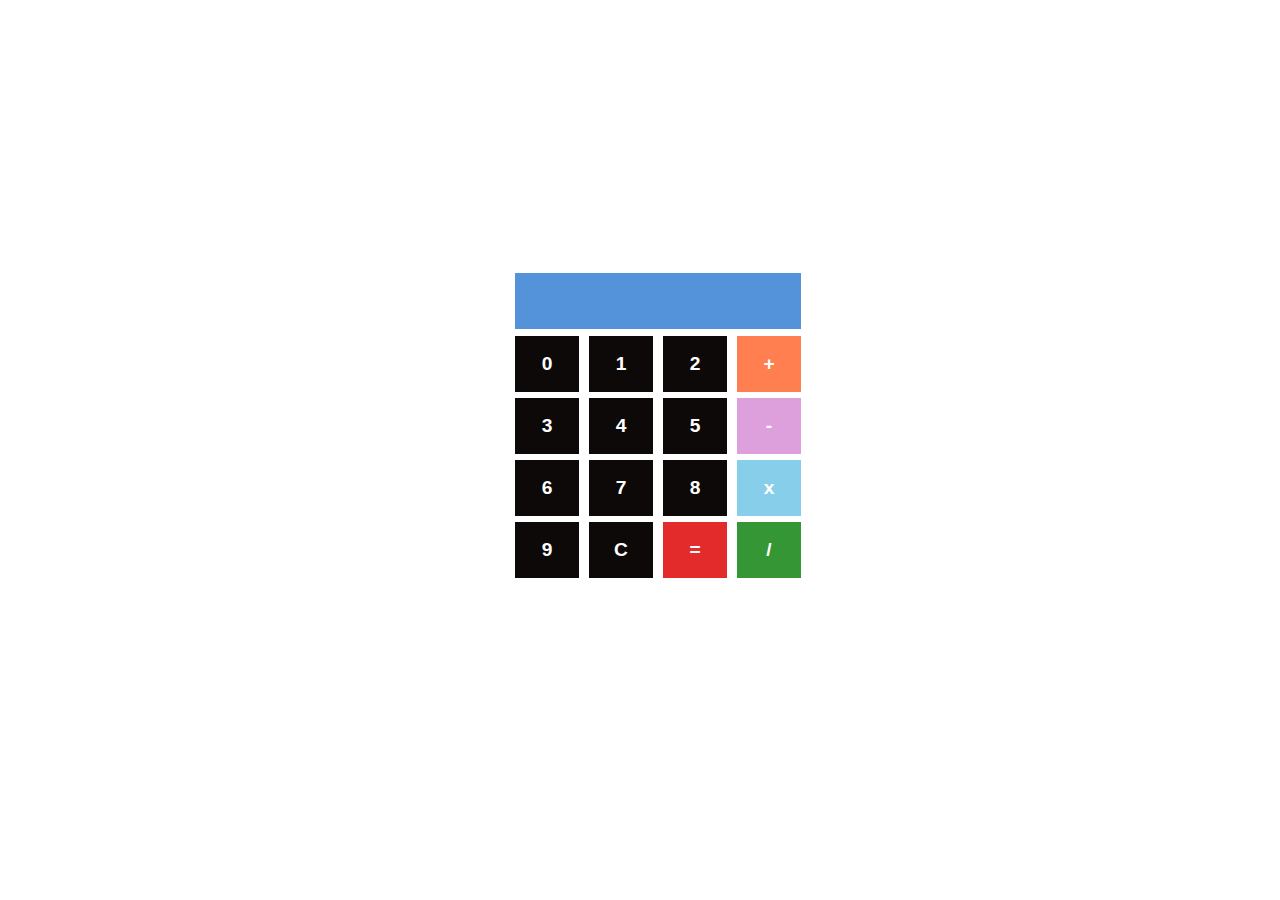
<file: index.html>
<!DOCTYPE html>
<html lang="en">
  <head>
    <meta charset="UTF-8" />
    <meta http-equiv="X-UA-Compatible" content="IE=edge" />
    <meta name="viewport" content="width=device-width, initial-scale=1.0" />
    <title>Basic calculator</title>
    <link rel="stylesheet" href="style.css" />
    <script defer src="script.js"></script>
  </head>
  <body>
    <div class="main-calc-body">
      <button class="display"></button>
      <div>
        <button class="number">0</button>
        <button class="number">1</button>
        <button class="number">2</button>
        <button class="operation plus">+</button>
      </div>
      <div>
        <button class="number">3</button>
        <button class="number">4</button>
        <button class="number">5</button>
        <button class="operation minus">-</button>
      </div>
      <div>
        <button class="number">6</button>
        <button class="number">7</button>
        <button class="number">8</button>
        <button class="operation multiply">x</button>
      </div>
      <div>
        <button class="number">9</button>
        <button class="operation clear">C</button>
        <button class="operation equals">=</button>
        <button class="operation divide">/</button>
      </div>
    </div>
  </body>
</html>
</file>
<file: style.css>
* {
  margin: 0;
  padding: 0;
}

/* The calc div area positioning */
.main-calc-body {
  position: absolute;
  top: 30%;
  left: 40%;
}

/* Styling all button */
button {
  width: 4rem;
  height: 3.5rem;
  margin: 3px;
  background-color: rgb(14, 9, 9);
  color: white;
  font-size: 1.2rem;
  font-weight: bold;
  border: none;
}

/* Styling ` operants ` different Colors */
.plus {
  background-color: coral;
}
.minus {
  background-color: plum;
}
.multiply {
  background-color: skyblue;
}
.divide {
  background-color: rgb(53, 150, 53);
}
.equals {
  background-color: rgb(228, 43, 43);
}
.display {
  background-color: rgb(84, 146, 218);
  width: 17.9rem;
  border: none;
}
</file>
